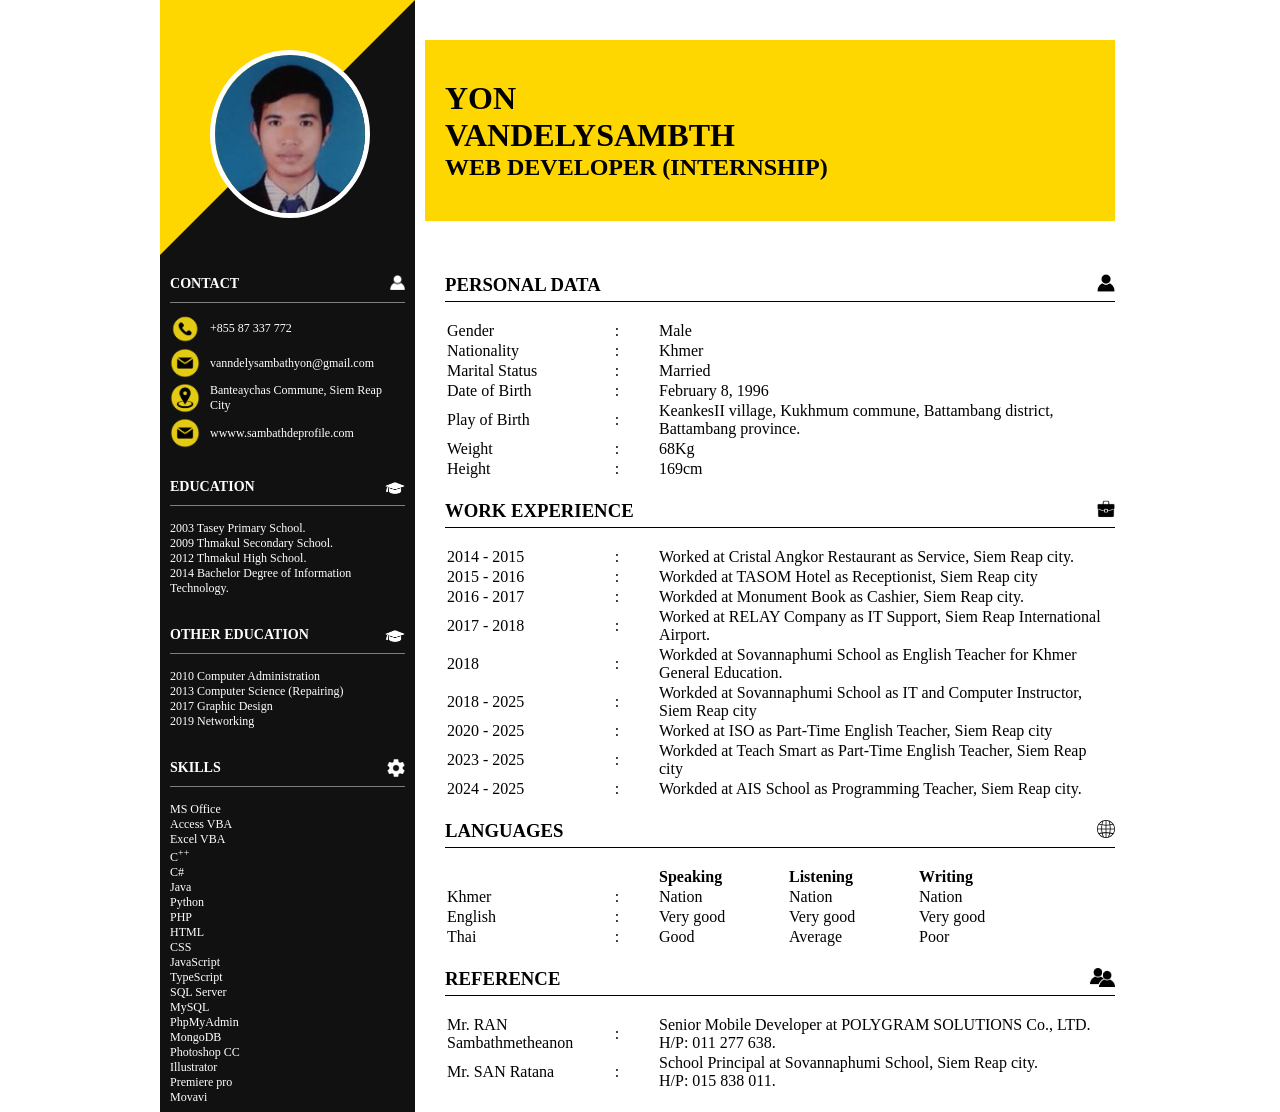
<file: src/cv/cv.html>
<!DOCTYPE html>
<html lang="en">
<head>
    <meta charset="UTF-8">
    <meta name="viewport" content="width=device-width, initial-scale=1.0">
    <link rel="stylesheet" href="./mystyle.css">
    <title>Coriculum Vite</title>
</head>
<body>
    <div class="container">
        <div class="navigation-bar">
            <div class="profile-picture">
                <img src="./Picture1.png" alt="Picture Profile">
            </div>
            <div class="profile-card"></div>
            <div class="contact-card">
                <h3>
                    CONTACT
                    <img src="./src/admin-icon-white.png" alt="">
                </h3>
                <div class="contact-num">
                    <img src="src/contact-icon.png" alt="Contact">
                    <p>+855 87 337 772</p>
                </div>
                <div class="contact-email">
                    <img src="./src/email-icon-yellow.png" alt="Email">
                    <p>vanndelysambathyon@gmail.com</p>
                </div>
                <div class="contact-address">
                    <img src="./src/location-icon.png" alt="Address">
                    <p>Banteaychas Commune, Siem Reap City</p>
                </div>
                <div class="contact-website">
                    <img src="./src/email-icon-yellow.png" alt="">
                    <p>wwww.sambathdeprofile.com</p>
                </div>
            </div>

            <div class="education-card">
                <h3>
                    EDUCATION
                    <img src="./src/education-icon.png" alt="">
                </h3><br>
                <p>2003 Tasey Primary School.</p>
                <p>2009 Thmakul Secondary School.</p>
                <p>2012 Thmakul High School.</p>
                <p>2014 Bachelor Degree of Information Technology.</p>
            </div>

            <div class="othereducation-card">
                <h3>
                    OTHER EDUCATION
                    <img src="./src/education-icon.png" alt="">
                </h3><br>
                <p>2010 Computer Administration</p>
                <p>2013 Computer Science (Repairing)</p>
                <p>2017 Graphic Design</p>
                <p>2019 Networking</p>
            </div>

            <div class="skills-card">
                <h3>
                    SKILLS
                    <img src="./src/setting-icon-white.png" alt="">
                </h3><br>
                <p>MS Office</p>
                <p>Access VBA</p>
                <p>Excel VBA</p>
                <p>C<sup>++</sup></p>
                <p>C#</p>
                <p>Java</p>
                <p>Python</p>
                <p>PHP</p>
                <p>HTML</p>
                <p>CSS</p>
                <p>JavaScript</p>
                <p>TypeScript</p>
                <p>SQL Server</p>
                <p>MySQL</p>
                <p>PhpMyAdmin</p>
                <p>MongoDB</p>
                <p>Photoshop CC</p>
                <p>Illustrator</p>
                <p>Premiere pro</p>
                <p>Movavi</p>
            </div>

        </div>

        <div class="card">
            <div class="name-card">
                <h1>YON<br>VANDELYSAMBTH</h1>
                <h2>WEB DEVELOPER (INTERNSHIP)</h2>
            </div>

            <div class="personal-data-card">
                <h3>
                    PERSONAL DATA
                    <img src="./src/admin-icon-black.webp" alt="">
                </h3><br>
                <table>
                    <tr>
                        <td class="tbl-col1">Gender</td>
                        <td class="dot">:</td>
                        <td>Male</td>
                    </tr>
                    <tr>
                        <td>Nationality</td>
                        <td class="dot">:</td>
                        <td>Khmer</td>
                    </tr>
                    <tr>
                        <td>Marital Status</td>
                        <td class="dot">:</td>
                        <td>Married</td>
                    </tr>
                    <tr>
                        <td>Date of Birth</td>
                        <td class="dot">:</td>
                        <td>February 8, 1996</td>
                    </tr>
                    <tr>
                        <td>Play of Birth</td>
                        <td class="dot">:</td>
                        <td>KeankesII village, Kukhmum commune, Battambang district, Battambang province.</td>
                    </tr>
                    <tr>
                        <td>Weight</td>
                        <td class="dot">:</td>
                        <td>68Kg</td>
                    </tr>
                    <tr>
                        <td>Height</td>
                        <td class="dot">:</td>
                        <td>169cm</td>
                    </tr>
                </table>
            </div>

            <div class="work-experience-card">
                <h3>
                    WORK EXPERIENCE
                    <img src="./src/work-experience-icon.png" alt="">
                </h3><br>
    
                <table>
                    <tr>
                        <td class="tbl-col1">2014 - 2015</td>
                        <td class="dot">:</td>
                        <td>Worked at Cristal Angkor Restaurant as Service, Siem Reap city.</td>
                    </tr>
                    <tr>
                        <td>2015 - 2016</td>
                        <td class="dot">:</td>
                        <td>Workded at TASOM Hotel as Receptionist, Siem Reap city</td>
                    </tr>
                    <tr>
                        <td>2016 - 2017</td>
                        <td class="dot">:</td>
                        <td>Workded at Monument Book as Cashier, Siem Reap city.</td>
                    </tr>
                    <tr>
                        <td>2017 - 2018</td>
                        <td class="dot">:</td>
                        <td>Worked at RELAY Company as IT Support, Siem Reap International Airport.</td>
                    </tr>
                    <tr>
                        <td>2018</td>
                        <td class="dot">:</td>
                        <td>Workded at Sovannaphumi School as English Teacher for Khmer General Education.</td>
                    </tr>
                    <tr>
                        <td>2018 - 2025</td>
                        <td class="dot">:</td>
                        <td>Workded at Sovannaphumi School as IT and Computer Instructor, Siem Reap city</td>
                    </tr>
                    <tr>
                        <td>2020 - 2025</td>
                        <td class="dot">:</td>
                        <td>Worked at ISO as Part-Time English Teacher, Siem Reap city</td>
                    </tr>
                    <tr>
                        <td>2023 - 2025</td>
                        <td class="dot">:</td>
                        <td>Workded at Teach Smart as Part-Time English Teacher, Siem Reap city</td>
                    </tr>
                    <tr>
                        <td>2024 - 2025</td>
                        <td class="dot">:</td>
                        <td>Workded at AIS School as Programming Teacher, Siem Reap city.</td>
                    </tr>
                </table>
            </div>

            <div class="languages-card">
                <h3>
                    LANGUAGES
                    <img src="./src/globe.svg" alt="">
                </h3><br>
                <table>
                    <tr>
                        <td class="tbl-col1"></td>
                        <td class="dot"></td>
                        <td class="tbl-col1"><h4>Speaking</h4></td>
                        <td class="tbl-col1"><h4>Listening</h4></td>
                        <td class="tbl-col1"><h4>Writing</h4></td>
                    </tr>
                    <tr>
                        <td class="tbl-col1">Khmer</td>
                        <td class="dot">:</td>
                        <td>Nation</td>
                        <td>Nation</td>
                        <td>Nation</td>
                    </tr>
                    <tr>
                        <td>English</td>
                        <td class="dot">:</td>
                        <td>Very good</td>
                        <td>Very good</td>
                        <td>Very good</td>
                    </tr>
                    <tr>
                        <td>Thai</td>
                        <td class="dot">:</td>
                        <td>Good</td>
                        <td>Average</td>
                        <td>Poor</td>
                    </tr>
                </table>
            </div>

            <div class="reference-card">
                <h3>
                    REFERENCE
                    <img src="./src/references-icon.png" alt="">
                </h3><br>
                <table>
                    <tr>
                        <td class="tbl-col1">Mr. RAN Sambathmetheanon</td>
                        <td class="dot">:</td>
                        <td>Senior Mobile Developer at POLYGRAM SOLUTIONS Co., LTD. <br>H/P: 011 277 638.</td>
                    </tr>
                    <tr>
                        <td>Mr. SAN Ratana</td>
                        <td class="dot">:</td>
                        <td>School Principal at Sovannaphumi School, Siem Reap city. <br>H/P: 015 838 011.</td>
                    </tr>
                </table>
            </div>
        </div>
    </div>
    
</body>
</html>
</file>
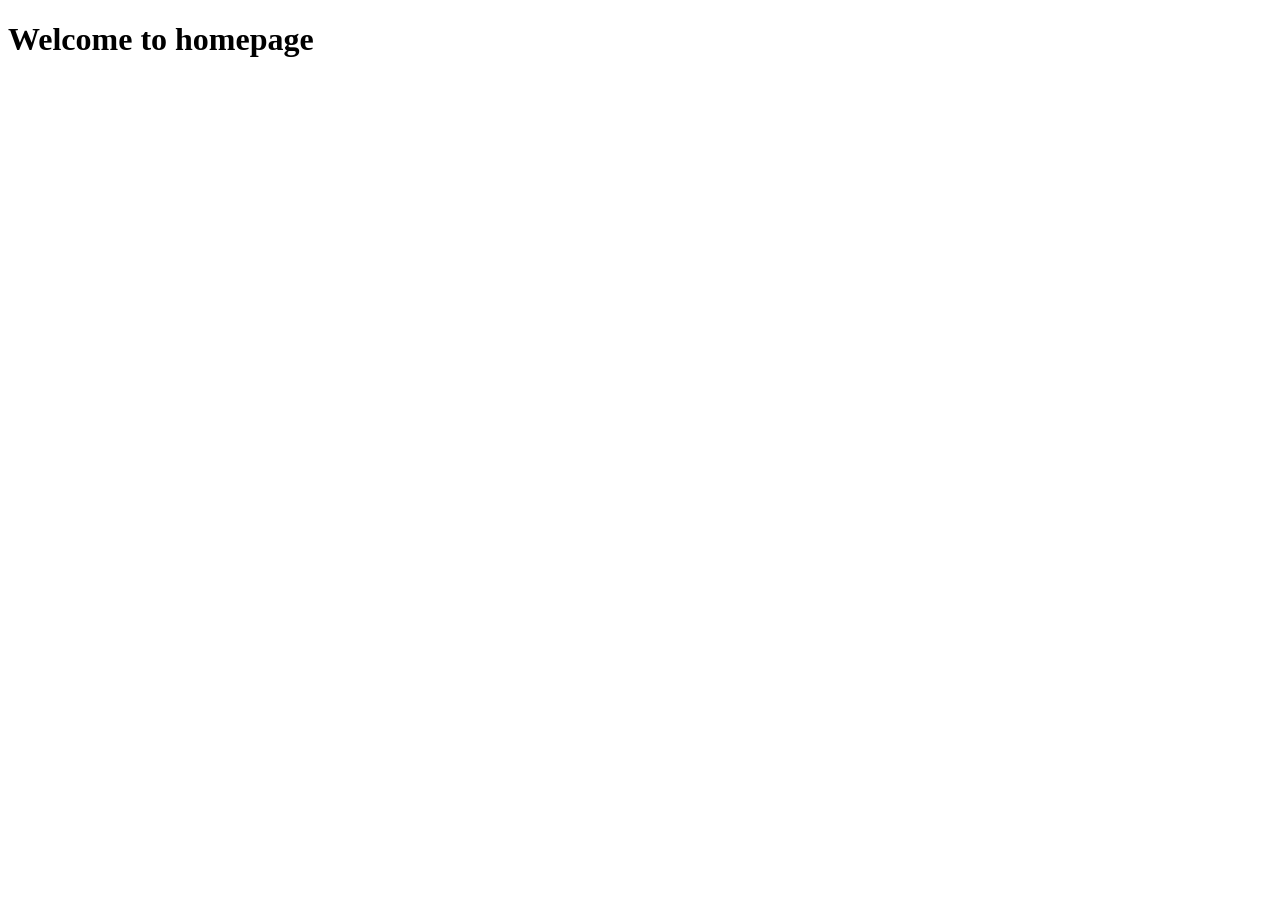
<file: src/home/home.html>
<!DOCTYPE html>
<html lang="en">
<head>
    <meta charset="UTF-8">
    <meta name="viewport" content="width=device-width, initial-scale=1.0">
    <title>Document</title>
</head>
<body>
    <h1>Welcome to homepage</h1>
</body>
</html>
</file>
<file: src/cv/mystyle.css>
*{
    box-sizing: border-box;
    margin: 0px;
    padding: 0px;
}
body{
    display: flex;
    justify-content: center;
    align-items: center;
}
.container{
    display: flex;
    /* border: 1px solid red; */
    width: 60rem;
    height: fit-content;

    .navigation-bar{
        background-color: rgb(17, 17, 17);
        color: white !important;
        font-size: 12px;
        
        .profile-card{
            width: 0px;
            height: 0px;
            border-top: 255px solid gold;
            border-left: 255x solid gold;
            border-right: 255px solid transparent;
        }

        .profile-picture img{
            width: 10rem;
            border-radius: 100%;
            border: 5px solid white;
            position: absolute;
            margin: 50px 0px 0px 50px;
        }

        h3{
            border-bottom: 0.1px solid rgb(128, 126, 126);
            padding: 20px 0px 0px 0px;
            align-items: center;
            padding-bottom: 10px;

            img{
                width: 15x;
                height: 15px;
                float: right;
            }
        }

        .contact-card{
            padding: 0px 10px 0px 10px;

            .contact-num{
                display: flex;
                align-items: center;
                padding: 10px 0px 5px 0px;
                
                img{
                    width: 30px;
                    height: 30px;
                }
                p{padding-left: 10px;}
            }
            .contact-email{
                display: flex;
                align-items: center;
                padding-bottom: 5px;

                img{
                    width: 30px;
                    height: 30px;
                }
                p{padding-left: 10px;}
            }
            .contact-address{
                display: flex;
                align-items: center;
                padding-bottom: 5px;

                img{
                    width: 30px;
                    height: 30px;
                }
                p{padding-left: 10px;}
            }
            .contact-website{
                display: flex;
                align-items: center;

                img{
                    width: 30px;
                    height: 30px;
                }
                p{padding-left: 10px;}
            }
        }
        .education-card{
            padding: 10px 10px 0px 10px;
            h3{
                img{
                    width: 20px;
                    height: 20px;
                }
            }
        }
        .othereducation-card{
            padding: 10px 10px 0px 10px;
            h3{
                img{
                    width: 20px;
                    height: 20px;
                }
            }
        }
        .skills-card{
            padding: 10px 10px 0px 10px;
            h3{
                img{
                    width: 18px;
                    height: 18px;
                }
            }
        }
    }

    .card{
        padding: 40px 5px 10px 10px;

        .name-card{

            padding: 40px 0px 40px 20px;
            background-color: gold;
        }
        h3{
            border-bottom: 0.5px solid black;
            padding-bottom: 5px;
            align-items: center;
        }
        .tbl-col1{
            width: 8rem;
        }
        .dot{
            width: 5rem;
            text-align: center;
        }
        .personal-data-card{
            padding: 53px 0px 10px 20px;
            h3{
                img{
                    width: 18px;
                    float: right;
                }
            }
        }
        .work-experience-card{
            padding: 10px 0px 10px  20px;
            h3{
                img{
                    width: 18px;
                    height: 18px;
                    float: right;
                }
            }
        }
        .languages-card{
            padding: 10px 0px 10px 20px;
            h3{
                img{
                    width: 18px;
                    height: 18px;
                    float: right;
                }
            }
        }
        .reference-card{
            padding: 10px 0px 10px 20px;
            h3{
                img{
                    width: 25px;
                    float: right;
                };
            }
        }
    }
}
</file>
